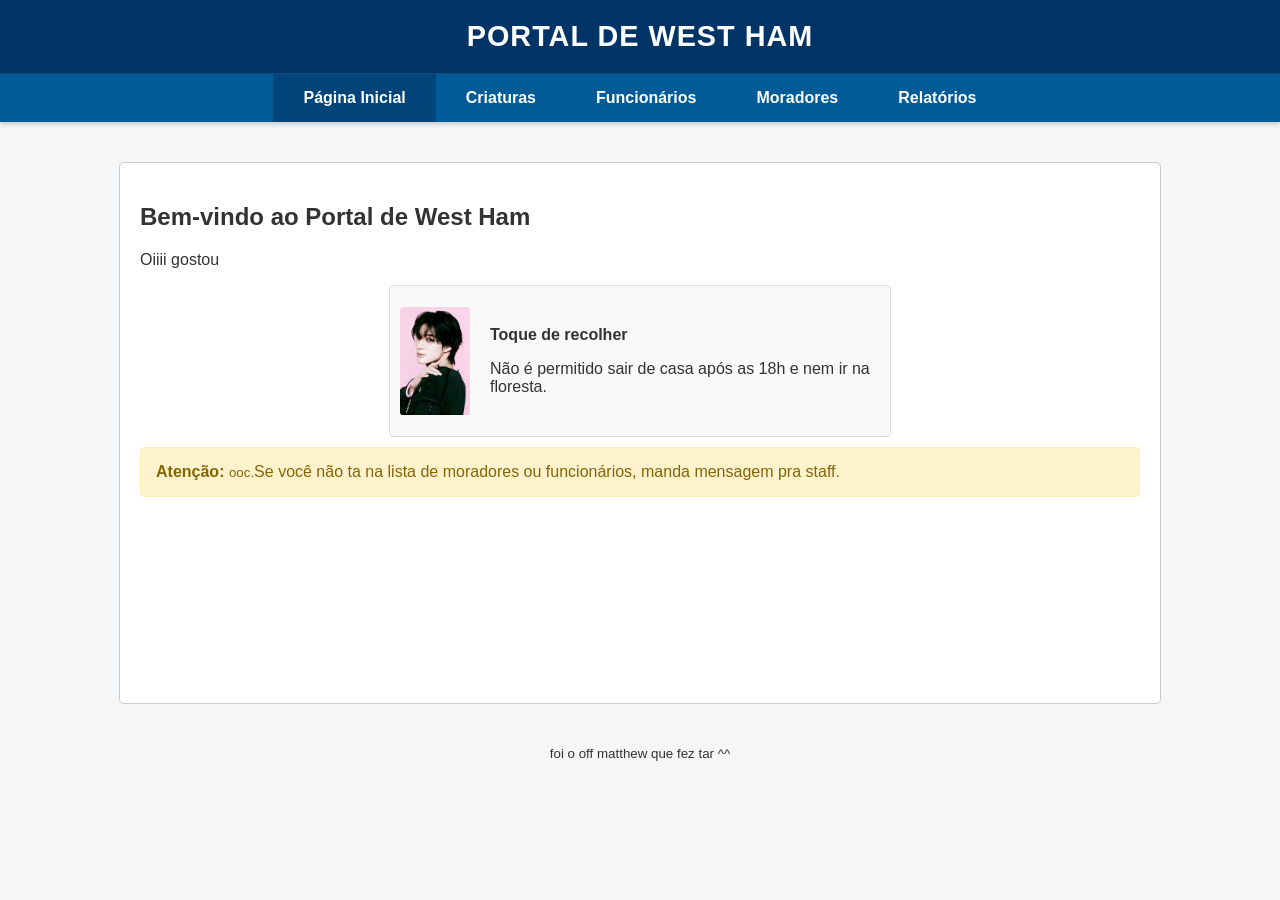
<file: index.html>
<!DOCTYPE html>
<html lang="pt-BR">
<head>
    <meta charset="UTF-8">
    <meta name="viewport" content="width=device-width, initial-scale=1.0">
    <title>Portal Oficial de West Ham - Início</title>
    <link rel="stylesheet" href="./west.css">
</head>
<body>
    <header>
        <div class="header-titulo">
            <h1>Portal de West Ham</h1>
        </div>
        <nav>
            <button class="aba-principal ativo" onclick="window.location.href='index.html'">Página Inicial</button>
            <button class="aba-principal" onclick="window.location.href='criaturas.html'">Criaturas</button>
            <button class="aba-principal" onclick="window.location.href='funcionarios.html'">Funcionários</button>
            <button class="aba-principal" onclick="window.location.href='moradores.html'">Moradores</button>
            <button class="aba-principal" onclick="window.location.href='relatorios.html'">Relatórios</button>
        </nav>
    </header>

    <main>
        <section class="secao-conteudo ativa">
            <h2>Bem-vindo ao Portal de West Ham</h2>
            <p> Oiiii gostou </p>

            <div class="noticias">
                <div class="noticia ativa">
                    <img src="fotos/Matthew.jpg" class="noticia-img">
                    <div class="noticia-texto">
                        <p><strong>Toque de recolher</strong></p>
                        <p>Não é permitido sair de casa após as 18h e nem ir na floresta.</p>
                    </div>
                </div>
                <div class="noticia">
                    <img src="fotos/Adrien.jpg" class="noticia-img">
                    <div class="noticia-texto">
                        <p><strong>Título</strong></p>
                        <p>Foi anunciado o resultados do teste pra policia, é a sienna e a Davina parabens</p>
                    </div>
                </div>
                <div class="noticia">
                    <img src="fotos/Athena.jpg" class="noticia-img">
                    <div class="noticia-texto">
                        <p><strong>Atenção!</strong></p>
                        <p>Vem trabalhar no hospital pfv</p>
                    </div>
                </div>
            </div>


            <div class="aviso">
                <strong>Atenção:</strong> <small>ooc.</small>Se você não ta na lista de moradores ou funcionários, manda mensagem pra staff.
            </div>
        </section>
    </main>

    <footer class="credito">
        <p><small>foi o off matthew que fez tar ^^</small></p>
    </footer>
</body>
</html>

<script>
// Seleciona todas as divs com a classe 'noticia'
const noticias = document.querySelectorAll('.noticia');
let indiceAtual = 0;

function alternarNoticia() {
  // Remove a classe da notícia que está aparecendo agora
  noticias[indiceAtual].classList.remove('ativa');

  // Calcula qual é a próxima notícia (volta ao zero se for a última)
  indiceAtual = (indiceAtual + 1) % noticias.length;

  // Adiciona a classe para exibir a nova notícia
  noticias[indiceAtual].classList.add('ativa');
}

// Configura o navegador para executar a função a cada 4 segundos
setInterval(alternarNoticia, 4000);

</script>
</file>
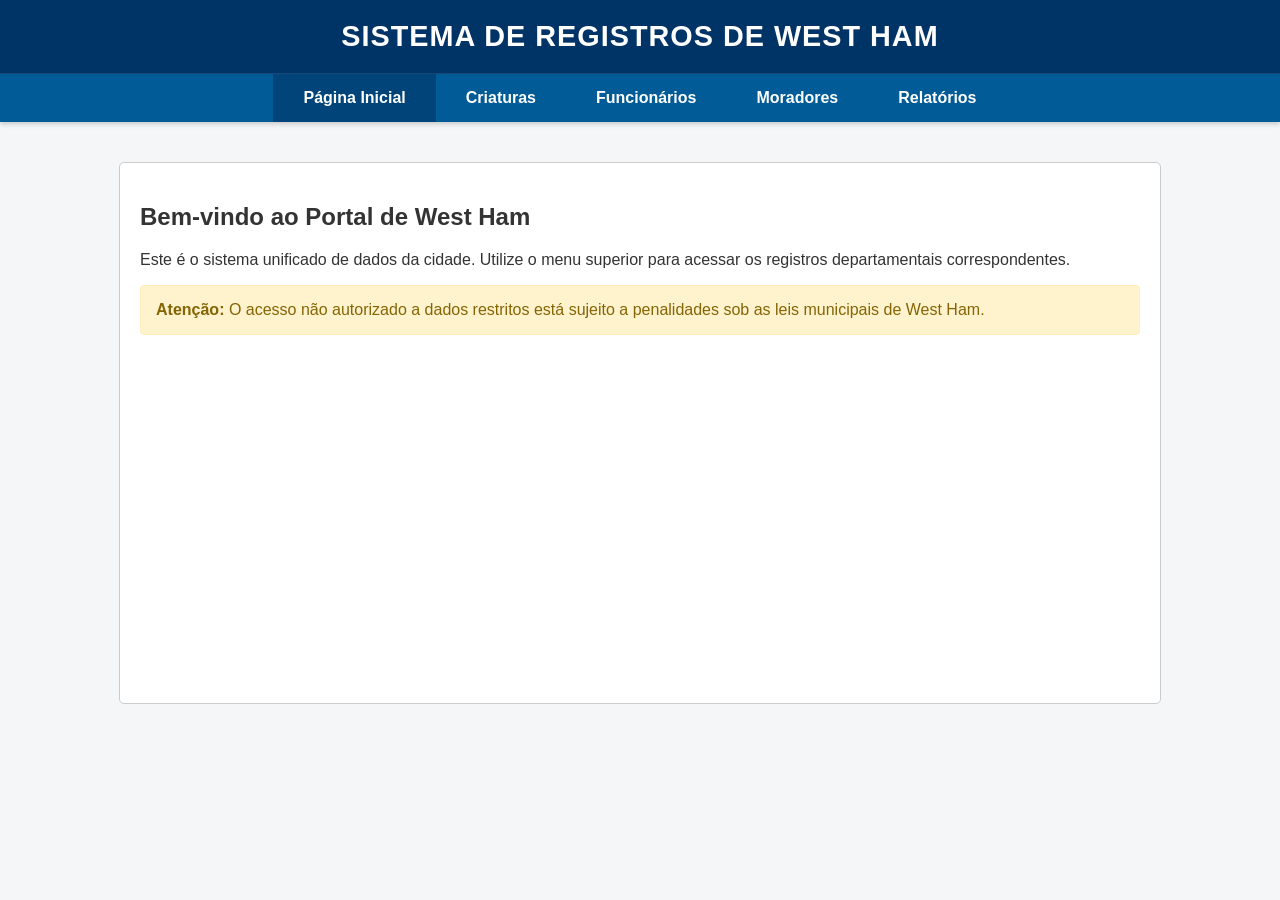
<file: West Ham/index.html>
<!DOCTYPE html>
<html lang="pt-BR">
<head>
    <meta charset="UTF-8">
    <meta name="viewport" content="width=device-width, initial-scale=1.0">
    <title>Portal Oficial de West Ham - Início</title>
    <link rel="stylesheet" href="./west.css">
</head>
<body>
    <header>
        <div class="header-titulo">
            <h1>Sistema de Registros de West Ham</h1>
        </div>
        <nav>
            <button class="aba-principal ativo" onclick="window.location.href='index.html'">Página Inicial</button>
            <button class="aba-principal" onclick="window.location.href='Criaturas.html'">Criaturas</button>
            <button class="aba-principal" onclick="window.location.href='funcionarios.html'">Funcionários</button>
            <button class="aba-principal" onclick="window.location.href='moradores.html'">Moradores</button>
            <button class="aba-principal" onclick="window.location.href='relatorios.html'">Relatórios</button>
        </nav>
    </header>

    <main>
        <section class="secao-conteudo ativa">
            <h2>Bem-vindo ao Portal de West Ham</h2>
            <p>Este é o sistema unificado de dados da cidade. Utilize o menu superior para acessar os registros departamentais correspondentes.</p>
            <div class="aviso">
                <strong>Atenção:</strong> O acesso não autorizado a dados restritos está sujeito a penalidades sob as leis municipais de West Ham.
            </div>
        </section>
    </main>
</body>
</html>
</file>
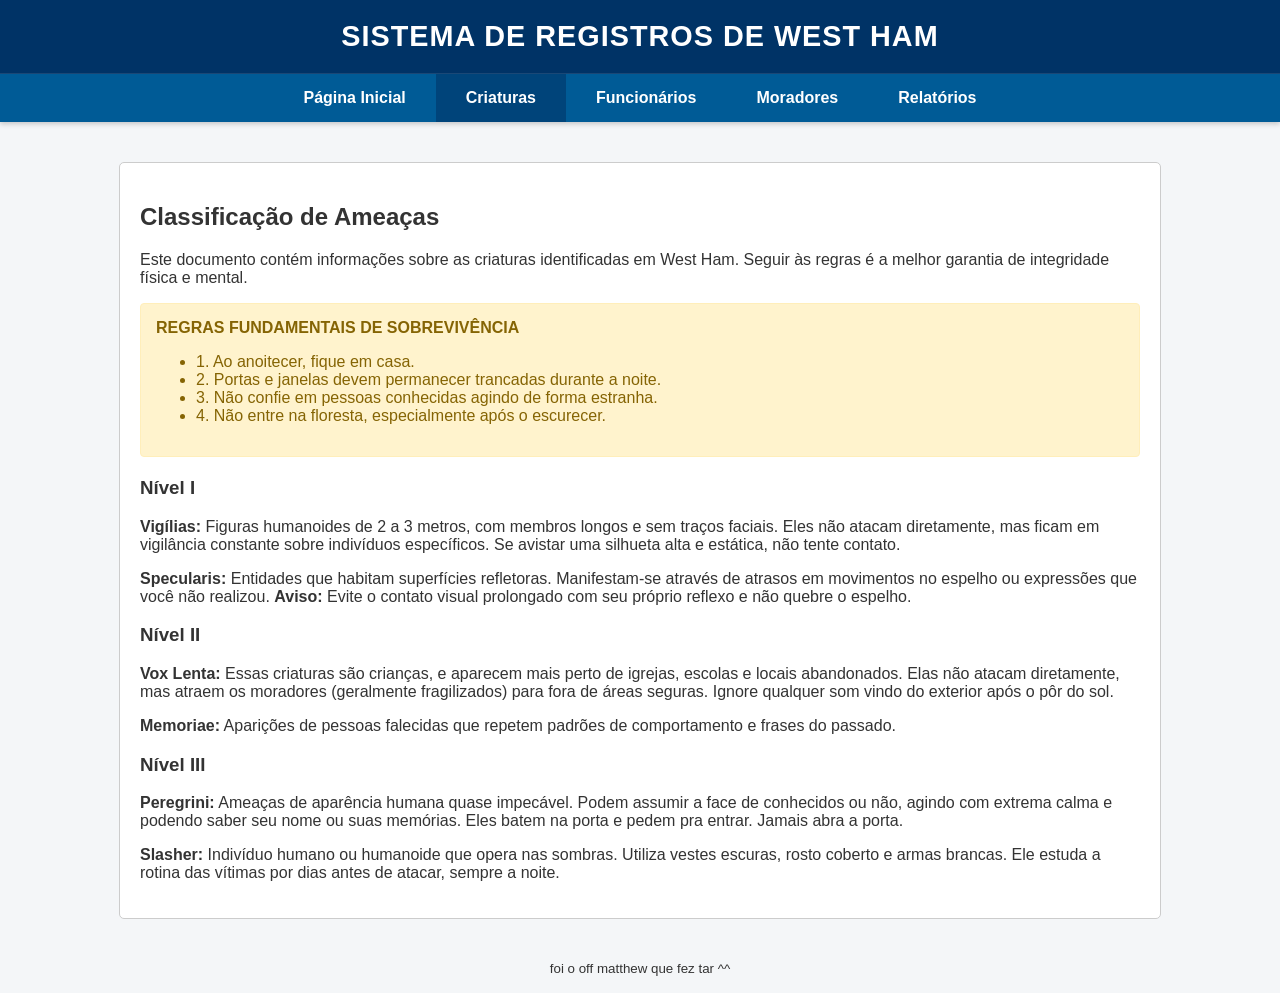
<file: criaturas.html>
<!DOCTYPE html>
<html lang="pt-BR">
<head>
    <meta charset="UTF-8">
    <meta name="viewport" content="width=device-width, initial-scale=1.0">
    <title>Portal Oficial de West Ham - Criaturas</title>
    <link rel="stylesheet" href="./west.css">
</head>
<body>
    <header>
        <div class="header-titulo">
            <h1>Sistema de Registros de West Ham</h1>
        </div>
        <nav>
            <button class="aba-principal" onclick="window.location.href='index.html'">Página Inicial</button>
            <button class="aba-principal ativo" onclick="window.location.href='criaturas.html'">Criaturas</button>
            <button class="aba-principal" onclick="window.location.href='funcionarios.html'">Funcionários</button>
            <button class="aba-principal" onclick="window.location.href='moradores.html'">Moradores</button>
            <button class="aba-principal" onclick="window.location.href='relatorios.html'">Relatórios</button>
        </nav>
    </header>

    <main>
        <section class="secao-conteudo ativa">
            <h2>Classificação de Ameaças</h2>
            <p>Este documento contém informações sobre as criaturas identificadas em West Ham. Seguir às regras é a melhor garantia de integridade física e mental.</p>
            
            <div class="aviso">
                <strong>REGRAS FUNDAMENTAIS DE SOBREVIVÊNCIA</strong>
                <ul>
                    <li>1. Ao anoitecer, fique em casa.</li>
                    <li>2. Portas e janelas devem permanecer trancadas durante a noite.</li>
                    <li>3. Não confie em pessoas conhecidas agindo de forma estranha.</li>
                    <li>4. Não entre na floresta, especialmente após o escurecer.</li>
                </ul>
            </div>

            <h3>Nível I</h3>
            <p><strong>Vigílias:</strong> Figuras humanoides de 2 a 3 metros, com membros longos e sem traços faciais. Eles não atacam diretamente, mas ficam em vigilância constante sobre indivíduos específicos. Se avistar uma silhueta alta e estática, não tente contato.</p>
            <p><strong>Specularis:</strong> Entidades que habitam superfícies refletoras. Manifestam-se através de atrasos em movimentos no espelho ou expressões que você não realizou. <strong>Aviso:</strong> Evite o contato visual prolongado com seu próprio reflexo e não quebre o espelho.</p>

            <h3>Nível II</h3>
            <p><strong>Vox Lenta:</strong> Essas criaturas são crianças, e aparecem mais perto de igrejas, escolas e locais abandonados. Elas não atacam diretamente, mas atraem os moradores (geralmente fragilizados) para fora de áreas seguras. Ignore qualquer som vindo do exterior após o pôr do sol.</p>
            <p><strong>Memoriae:</strong> Aparições de pessoas falecidas que repetem padrões de comportamento e frases do passado.</p>

            <h3>Nível III</h3>
            <p><strong>Peregrini:</strong> Ameaças de aparência humana quase impecável. Podem assumir a face de conhecidos ou não, agindo com extrema calma e podendo saber seu nome ou suas memórias. Eles batem na porta e pedem pra entrar. Jamais abra a porta.</p>
            <p><strong>Slasher:</strong> Indivíduo humano ou humanoide que opera nas sombras. Utiliza vestes escuras, rosto coberto e armas brancas. Ele estuda a rotina das vítimas por dias antes de atacar, sempre a noite.</p>

        </section>
    </main>

    <footer class="credito">
        <p><small>foi o off matthew que fez tar ^^</small></p>
    </footer>
    
</body>
</html>
</file>
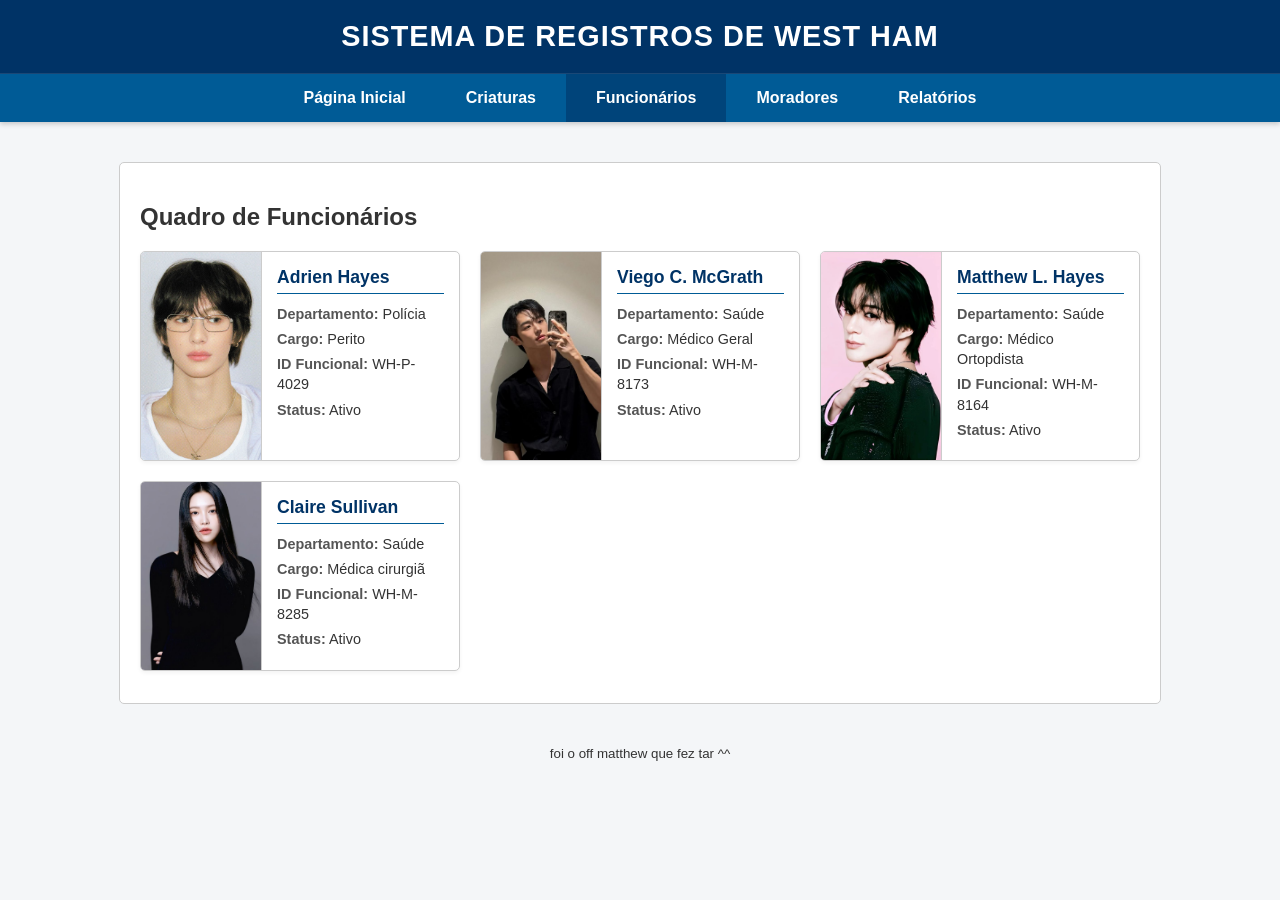
<file: funcionarios.html>
<!DOCTYPE html>
<html lang="pt-BR">
<head>
    <meta charset="UTF-8">
    <meta name="viewport" content="width=device-width, initial-scale=1.0">
    <title>Portal Oficial de West Ham - Funcionários</title>
    <link rel="stylesheet" href="./west.css">
</head>
<body>
    <header>
        <div class="header-titulo">
            <h1>Sistema de Registros de West Ham</h1>
        </div>
        <nav>
            <button class="aba-principal" onclick="window.location.href='index.html'">Página Inicial</button>
            <button class="aba-principal" onclick="window.location.href='criaturas.html'">Criaturas</button>
            <button class="aba-principal ativo" onclick="window.location.href='funcionarios.html'">Funcionários</button>
            <button class="aba-principal" onclick="window.location.href='moradores.html'">Moradores</button>
            <button class="aba-principal" onclick="window.location.href='relatorios.html'">Relatórios</button>
        </nav>
    </header>

    <main>
        <section class="secao-conteudo ativa">
            <h2>Quadro de Funcionários</h2>

            
            <div class="grid-cards">
                
                <div class="card-perfil">
                    <div class="card-foto">
                        <img src="fotos/Adrien.jpg">
                    </div>
                    <div class="card-info">
                        <h4>Adrien Hayes</h4>
                        <p><strong>Departamento:</strong> Polícia </p>
                        <p><strong>Cargo:</strong> Perito</p>
                        <p><strong>ID Funcional:</strong> WH-P-4029</p>
                        <p><strong>Status:</strong> Ativo</p>
                    </div>
                </div>

                <div class="card-perfil">
                    <div class="card-foto">
                        <img src="fotos/Viego.jpg">
                    </div>
                    <div class="card-info">
                        <h4>Viego C. McGrath</h4>
                        <p><strong>Departamento:</strong> Saúde</p>
                        <p><strong>Cargo:</strong> Médico Geral</p>
                        <p><strong>ID Funcional:</strong> WH-M-8173</p>
                        <p><strong>Status:</strong> Ativo</p>
                    </div>
                </div>

                <div class="card-perfil">
                    <div class="card-foto">
                        <img src="fotos/Matthew.jpg">
                    </div>
                    <div class="card-info">
                        <h4>Matthew L. Hayes</h4>
                        <p><strong>Departamento:</strong> Saúde</p>
                        <p><strong>Cargo:</strong> Médico Ortopdista</p>
                        <p><strong>ID Funcional:</strong> WH-M-8164</p>
                        <p><strong>Status:</strong> Ativo</p>
                    </div>
                </div>

                <div class="card-perfil">
                    <div class="card-foto">
                        <img src="fotos/Claire.jpg">
                    </div>
                    <div class="card-info">
                        <h4>Claire Sullivan</h4>
                        <p><strong>Departamento:</strong> Saúde</p>
                        <p><strong>Cargo:</strong> Médica cirurgiã</p>
                        <p><strong>ID Funcional:</strong> WH-M-8285</p>
                        <p><strong>Status:</strong> Ativo</p>
                    </div>
                </div>
                

                </div>
        </section>
    </main>

    <footer class="credito">
        <p><small>foi o off matthew que fez tar ^^</small></p>
    </footer>

</body>
</html>
</file>
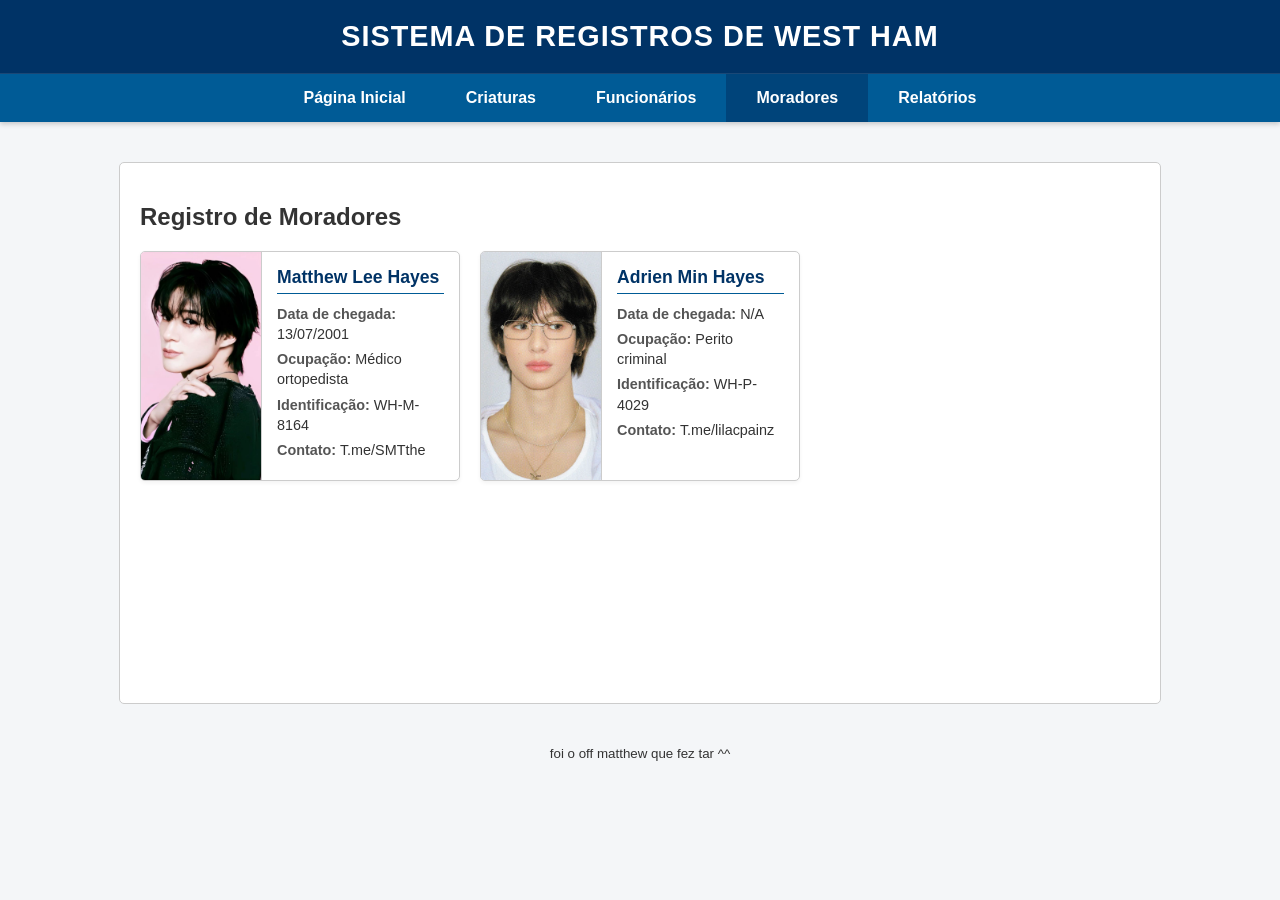
<file: moradores.html>
<!DOCTYPE html>
<html lang="pt-BR">
<head>
    <meta charset="UTF-8">
    <meta name="viewport" content="width=device-width, initial-scale=1.0">
    <title>Portal Oficial de West Ham - Moradores</title>
    <link rel="stylesheet" href="./west.css">
</head>
<body>
    <header>
        <div class="header-titulo">
            <h1>Sistema de Registros de West Ham</h1>
        </div>
        <nav>
            <button class="aba-principal" onclick="window.location.href='index.html'">Página Inicial</button>
            <button class="aba-principal" onclick="window.location.href='criaturas.html'">Criaturas</button>
            <button class="aba-principal" onclick="window.location.href='funcionarios.html'">Funcionários</button>
            <button class="aba-principal ativo" onclick="window.location.href='moradores.html'">Moradores</button>
            <button class="aba-principal" onclick="window.location.href='relatorios.html'">Relatórios</button>
        </nav>
    </header>

    <main>
        <section class="secao-conteudo ativa">
            <h2>Registro de Moradores</h2>
        </section>

        <div class="grid-cards">

            <div class="card-perfil">
                <div class="card-foto">
                    <img src="fotos/Matthew.jpg">
                </div>
                <div class="card-info">
                    <h4>Matthew Lee Hayes</h4>
                    <p><strong>Data de chegada:</strong> 13/07/2001</p>
                    <p><strong>Ocupação:</strong> Médico ortopedista</p>
                    <p><strong>Identificação:</strong> WH-M-8164</p>
                    <p><strong>Contato:</strong> T.me/SMTthe</p>
                </div>
            </div>

            <div class="card-perfil">
                <div class="card-foto">
                    <img src="fotos/Adrien.jpg">
                </div>
                <div class="card-info">
                    <h4>Adrien Min Hayes</h4>
                    <p><strong>Data de chegada:</strong> N/A</p>
                    <p><strong>Ocupação:</strong> Perito criminal</p>
                    <p><strong>Identificação:</strong> WH-P-4029</p>
                    <p><strong>Contato:</strong> T.me/lilacpainz</p>
                </div>
            </div>
            
        </div>
    </main>

    <footer class="credito">
        <p><small>foi o off matthew que fez tar ^^</small></p>
    </footer>

</body>
</html>
</file>
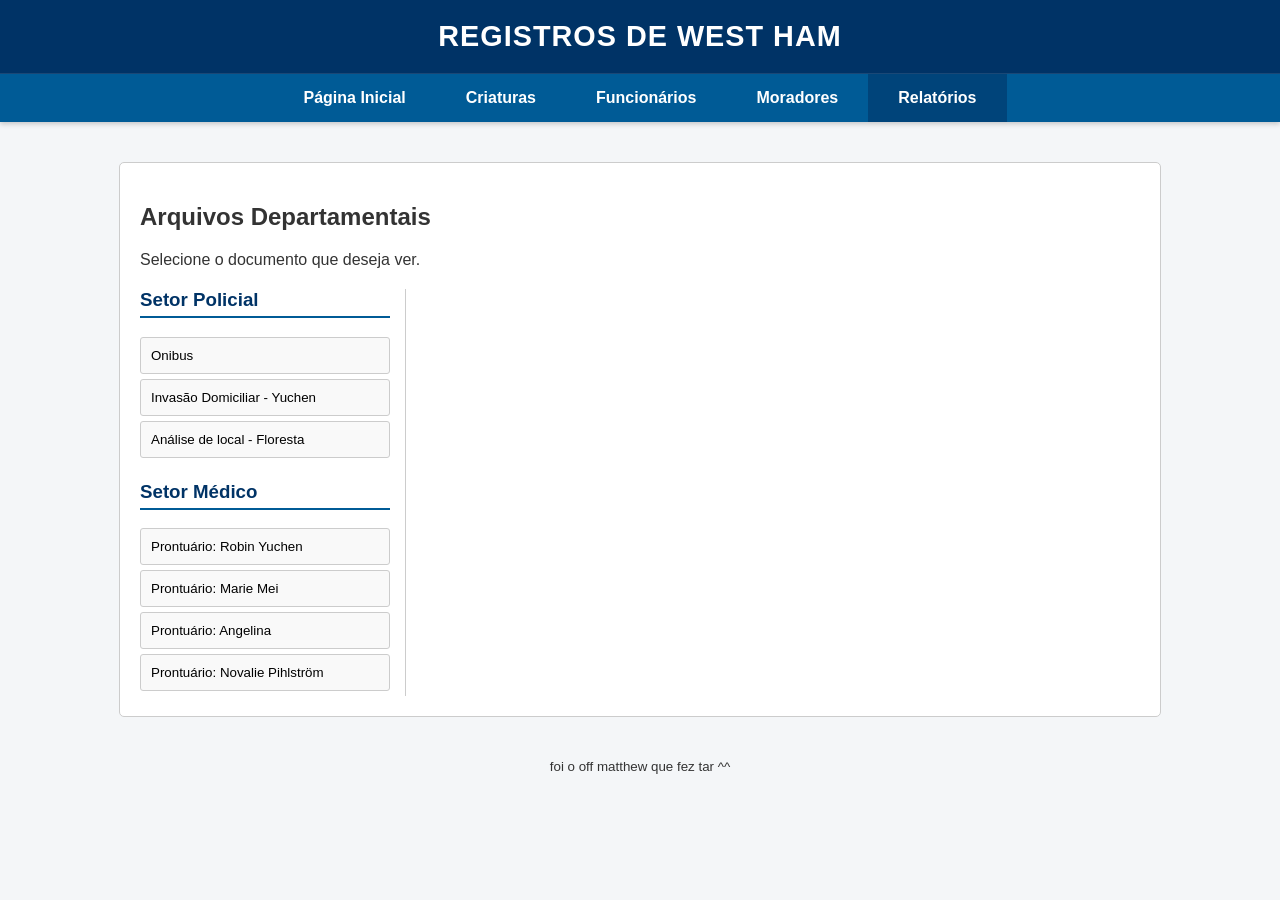
<file: relatorios.html>
<!DOCTYPE html>
<html lang="pt-BR">
<head>
    <meta charset="UTF-8">
    <meta name="viewport" content="width=device-width, initial-scale=1.0">
    <title>Portal Oficial de West Ham - Relatórios</title>
    <link rel="stylesheet" href="./west.css">
</head>
<body>
    <header>
        <div class="header-titulo">
            <h1>Registros de West Ham</h1>
        </div>
        <nav>
            <button class="aba-principal" onclick="window.location.href='index.html'">Página Inicial</button>
            <button class="aba-principal" onclick="window.location.href='criaturas.html'">Criaturas</button>
            <button class="aba-principal" onclick="window.location.href='funcionarios.html'">Funcionários</button>
            <button class="aba-principal" onclick="window.location.href='moradores.html'">Moradores</button>
            <button class="aba-principal ativo" onclick="window.location.href='relatorios.html'">Relatórios</button>
        </nav>
    </header>

    <main>
        <section class="secao-conteudo ativa">
            <h2>Arquivos Departamentais</h2>
            <p>Selecione o documento que deseja ver.</p>
            
            <div class="relatorios-container">

                <div class="menu-lateral">
                    <h3>Setor Policial</h3>
                    <button class="btn-relatorio" onclick="abrirRelatorio(this, 'policial-1')">Onibus</button>
                    <button class="btn-relatorio" onclick="abrirRelatorio(this, 'policial-2')">Invasão Domiciliar - Yuchen</button>
                    <button class="btn-relatorio" onclick="abrirRelatorio(this, 'policial-3')">Análise de local - Floresta</button>

                    <br>
                    <h3>Setor Médico</h3>
                    <button class="btn-relatorio" onclick="abrirRelatorio(this, 'medico-1')">Prontuário: Robin Yuchen</button>
                    <button class="btn-relatorio" onclick="abrirRelatorio(this, 'medico-2')">Prontuário: Marie Mei</button>
                    <button class="btn-relatorio" onclick="abrirRelatorio(this, 'medico-3')">Prontuário: Angelina</button>
                    <button class="btn-relatorio" onclick="abrirRelatorio(this, 'medico-4')">Prontuário: Novalie Pihlström</button>
                </div>

                <div class="area-documento">
                    <div id="policial-1" class="documento">
                    </div>

                    <div id="policial-2" class="documento">
                        <h2>RELATÓRIO PERICIAL — ANÁLISE DE LOCAL</h2>
                        <p><strong>Perito responsável:</strong> Adrien Hayes</p>
                        <p><strong>Local:</strong> Residência de Yuchen</p>
                        <p><strong>Tipo de ocorrência:</strong> Possível invasão</p>
                        <p><strong>Estado do local:</strong> Preservado parcialmente</p>
                        
                        <h4>1. Acesso à residência</h4>
                        <p>Ao chegar ao local, foi constatada tentativa prévia de arrombamento na porta principal. Próximo à maçaneta, observavam-se farpas soltas e danos estruturais compatíveis com força externa aplicada anteriormente. Durante tentativa de abertura com grampo, o objeto partiu-se, indicando resistência interna comprometida. Em seguida, ao aplicar força direta, a parte interna da maçaneta desprendeu-se, caindo no chão do interior da residência e liberando o acesso.</p>
                        <p>A fragilidade estrutural da fechadura indica que a porta já havia sido comprometida anteriormente, sugerindo tentativa de entrada forçada anterior à chegada do perito. O padrão de dano é compatível com intervenção humana, não havendo indícios imediatos que apontem para ação de criatura.</p>
                        <h4>2. Sala e cozinha</h4>
                        <p>A sala encontrava-se intacta, com os móveis posicionados de forma ordenada, sem sinais de luta, deslocamento ou desorganização. Não foram identificados vestígios relevantes nessa área.</p>
                        <p>Na cozinha, observou-se anomalia na janela, com sinais de possível tentativa de forçamento. O vidro apresentava marcas de dedos com aspecto gorduroso, sugerindo contato manual direto. As marcas indicam manipulação externa e possível tentativa de acesso pela janela.</p>
                        <p>Não foram encontrados danos estruturais significativos além dessas marcas.</p>
                        <h4>3. Corredor e acesso ao quarto</h4>
                        <p>No corredor, foram identificadas gotas de sangue próximas à porta do quarto de Yuchen. A trilha indicava deslocamento vindo do interior do quarto em direção ao corredor. A porta encontrava-se trancada pelo lado interno, o que representa inconsistência lógica com o relato de saída após invasão.</p>
                        <p>Tentativas de abertura forçada da porta não obtiveram sucesso imediato. A estrutura manteve-se firme, sem ceder à força aplicada inicialmente.</p>
                        <h4>4. Abertura do quarto</h4>
                        <p>Após tentativa mais cuidadosa com grampo, foi possível destrancar a porta. A abertura ocorreu de forma abrupta, indicando mecanismo interno funcional. Ao entrar no cômodo, foi observado que o ambiente não apresentava desordem compatível com relato de invasão.</p>
                        <h4>5. Análise do quarto</h4>
                        <p>O quarto encontrava-se organizado, com móveis intactos e ausência de sinais de luta. A janela apresentava apenas arranhões leves próximos ao ferrolho, compatíveis com tentativa de manipulação por objeto pontiagudo, porém sem arrombamento efetivo. Não havia sangue no interior do quarto.</p>
                        <p>A trilha de sangue identificada no corredor cessava ao alcançar a entrada do quarto, sem continuidade no interior. Isso sugere que o sangue não se originou no cômodo, contrariando o relato de invasão violenta dentro do espaço.</p>
                        <p>Também não foram encontrados sinais de limpeza improvisada, embora o ambiente apresentasse organização incomum considerando o relato inicial.</p>
                     
                        <h4>Conclusão pericial</h4>
                        <ul>
                            <li>Há evidências de tentativa de arrombamento humano na porta principal.</li>
                            <li>Marcas de dedos na janela indicam contato manual externo.</li>
                            <li>Trilha de sangue no corredor não corresponde ao estado interno do quarto.</li>
                            <li>O quarto não apresenta sinais compatíveis com invasão violenta.</li>
                            <li>A porta trancada pelo interior após suposta saída constitui inconsistência.</li>
                            <li>Organização do ambiente sugere manipulação posterior à ocorrência.</li>
                        </ul>

                        <p>O conjunto de evidências aponta para intervenção humana e possível alteração deliberada da cena. Não há elementos que indiquem comportamento típico de criatura conforme padrões conhecidos. O local apresenta inconsistências que exigem investigação complementar.</p>
                    </div>

                    <div id="policial-3" class="documento">
                    </div>


                    <div id="medico-1" class="documento">
                        <div class="cabecalho-prontuario">
                            <h2>RELATÓRIO MÉDICO GERAL</h2>
                            <div class="meta-info">
                                <span><strong>Médico responsável:</strong> Viego C. McGrath</span>
                                <span><strong>Data:</strong> 08/04/2026</span>
                            </div>
                        </div>   

                        <table class="tabela">
                            <tr>
                                <th>Paciente</th>
                                <th>Idade</th>
                                <th>Sexo</th>
                            </tr>
                            <tr>
                                <td>Robin Yuchen Fang</td>
                                <td>26</td>
                                <td>M</td>
                            </tr>
                        </table>

                        <div class="secao-prontuario">
                            <h4>Registro</h4>
                            <p><strong>Queixa principal:</strong> Ferimento perfurocortante em membro superior (braço).</p>
                            <p><strong>História do ocorrido:</strong> Paciente vítima de agressão por arma branca, apresentando lesão profunda no braço, com sangramento significativo no momento do evento. Evoluiu com episódio de desorientação, possivelmente associado à perda sanguínea.</p>
                        </div>

                        <div class="secao-prontuario">
                            <h4>Exame físico</h4>
                            <ul>
                                <li><strong>Estado geral:</strong> consciente, porém desorientado inicialmente.</li>
                                <li><strong>Sinais vitais:</strong> estáveis após estabilização.</li>
                                <li><strong>Membro superior:</strong> ferida extensa e profunda, com sangramento ativo controlado.</li>
                                <li><strong>Mobilidade:</strong> preservada com limitação por dor.</li>
                                <li><strong>Sensibilidade e perfusão distal:</strong> preservadas.</li>
                            </ul>
                        </div>

                    
                        <div class="secao-prontuario">
                            <h4>Conduta médica</h4>
                            <ul>
                                <li>Controle do sangramento e estabilização clínica.</li>
                                <li>Assepsia e irrigação da ferida.</li>
                                <li>Sutura do ferimento com pontos.</li>
                                <li>Curativo estéril.</li>
                                <li>Administração de fluidos e medicação analgésica.</li>
                                <li>Observação clínica devido ao quadro de desorientação.</li>
                            </ul>
                        </div>
                    
                        <div class="secao-prontuario">
                            <h4>Evolução e plano</h4>
                            <p><strong>Evolução:</strong> Após o procedimento, paciente apresentou período prolongado de sonolência/rebaixamento do nível de consciência, permanecendo em repouso durante a noite e grande parte do dia seguinte, com recuperação gradual do estado de alerta.</p>
                            <p>No dia posterior, foi realizada troca de curativo, sem sinais de infecção ou complicações. Paciente encontrava-se orientado, estável e com dor controlada.</p>
                                <br>
                            <p><strong>Orientações:</strong></p>
                            <ul>
                                <li>Manter curativo limpo e seco.</li>
                                <li>Evitar esforço com o membro afetado.</li>
                                <li>Retorno para nova avaliação e retirada dos pontos em 7 a 10 dias.</li>
                                <li>Procurar atendimento em caso de dor intensa, febre, secreção ou alteração de sensibilidade.</li>
                            </ul>
                        </div>
                    </div>

                    <div id="medico-2" class="documento">
                        <div class="cabecalho-prontuario">
                            <h2>RELATÓRIO MÉDICO GERAL</h2>
                            <div class="meta-info">
                                <span><strong>Médico responsável:</strong> Viego C. McGrath</span>
                                <span><strong>Data:</strong> 05/04/2026</span>
                            </div>
                        </div>
                    

                            <table class="tabela">
                            <tr>
                                <th>Paciente</th>
                                <th>Idade</th>
                                <th>Sexo</th>
                            </tr>
                            <tr>
                                <td>Marie Mei</td>
                                <td>23</td>
                                <td>F</td>
                            </tr>
                            </table>

                        <div class="secao-prontuario">
                            <h4>Registro</h4>
                            <p><strong>Queixa principal:</strong> Ferimento cortante em região de ombro.</p>
                            <p><strong>História do ocorrido:</strong> Paciente relata ter sido atingida por uma garrafa de vidro. O impacto causou laceração profunda na região do ombro, com corpo estranho retido (fragmento de vidro). Refere dor intensa local, sangramento inicial moderado e limitação de movimento do membro afetado.</p>
                        </div>

                        <div class="secao-prontuario">
                            <h4>Exame físico</h4>
                            <ul>
                                <li><strong>Estado geral:</strong> consciente, orientada, hemodinamicamente estável.</li>
                                <li><strong>Ombro:</strong> ferida lacerocontusa, bordas irregulares, presença visível de vidro parcialmente alojado.</li>
                                <li><strong>Sangramento:</strong> controlado no momento da avaliação.</li>
                                <li><strong>Mobilidade:</strong> preservada, porém limitada por dor.</li>
                                <li><strong>Sensibilidade e perfusão distal:</strong> preservadas.</li>
                            </ul>
                        </div>

                        <div class="secao-prontuario">
                            <h4>Conduta Médica</h4>
                            <ul>
                                <li>Realizada assepsia rigorosa da região.</li>
                                <li>Retirada cuidadosa do fragmento de vidro sob visualização direta.</li>
                                <li>Irrigação abundante da ferida com solução salina.</li>
                                <li>Revisão do leito da ferida para exclusão de outros fragmentos.</li>
                                <li>Sutura com pontos simples.</li>
                                <li>Curativo estéril aplicado.</li>
                            </ul>
                        </div>

                        <div class="secao-prontuario">
                            <h4>Evolução e Plano</h4>
                            <p><strong>Evolução:</strong> Paciente encontra-se estável, com ferida suturada, sem sinais imediatos de complicações. Dor controlada. Curativo limpo e seco.</p>
                                <br>
                            <p><strong>Orientações:</strong></p>
                            <ul>
                                <li>Manter o curativo limpo e seco.</li>
                                <li>Evitar esforço com o membro afetado.</li>
                                <li>Retorno para revisão do curativo em 24–48 horas.</li>
                                <li>Retirada dos pontos em aproximadamente 7 a 10 dias.</li>
                            </ul>

                            <div class="alerta">
                                <strong>Procurar atendimento imediato em caso de:</strong> aumento da dor; vermelhidão, calor ou secreção; febre; perda de sensibilidade ou mobilidade.
                            </div>
                        </div>
                    </div>

                    <div id="medico-3" class="documento">
                        <div class="cabecalho-prontuario">
                            <h2>RELATÓRIO MÉDICO GERAL</h2>
                            <div class="meta-info">
                                <span><strong>Médico responsável:</strong> Viego C. McGrath</span>
                                <span><strong>Data:</strong> 10/04/2026</span>
                                <span><strong>Horário:</strong> 19:30</span>
                            </div>
                        </div>

                        <table class="tabela">
                            <tr>
                                <th>Paciente</th>
                                <th>Idade</th>
                                <th>Sexo</th>
                            </tr>
                            <tr>
                                <td>Angelina</td>
                                <td>21</td>
                                <td>F</td>
                            </tr>
                        </table>

                        <div class="secao-prontuario">
                            <h4>Registro</h4>
                            <p><strong>Queixa principal:</strong> Ferimento cortante em membro superior (braço) após agressão dentro da unidade hospitalar.</p>
                            <p><strong>História do ocorrido:</strong> Paciente encontrava-se internada para investigação de quadro febril quando sofreu ataque repentino por indivíduo não identificado. A agressão foi realizada com objeto cortante, atingindo a região do braço. O agressor evadiu-se do local imediatamente após o ocorrido. Episódio semelhante a caso anterior em investigação.</p>
                        </div>

                        <div class="secao-prontuario">
                            <h4>Exame físico</h4>
                            <ul>
                                <li><strong>Estado geral:</strong> consciente, ansiosa, hemodinamicamente estável.</li>
                                <li><strong>Temperatura:</strong> febril.</li>
                                <li><strong>Membro superior:</strong> ferida cortante linear, profundidade moderada, com sangramento controlado.</li>
                                <li><strong>Mobilidade:</strong> preservada, limitada por dor.</li>
                                <li><strong>Sensibilidade e perfusão distal:</strong> preservadas.</li>
                            </ul>
                        </div>

                        <div class="secao-prontuario">
                            <h4>Conduta Médica</h4>
                            <ul>
                                <li>Controle do sangramento.</li>
                                <li>Assepsia e irrigação da ferida.</li>
                                <li>Sutura com pontos simples.</li>
                                <li>Curativo estéril.</li>
                                <li>Administração de analgésicos e manutenção da investigação do quadro febril.</li>
                                <li>Notificação da polícia local.</li>
                            </ul>
                        </div>

                        <div class="secao-prontuario">
                            <h4>Evolução e Plano</h4>
                            <p><strong>Evolução:</strong> Paciente estável após o procedimento, com dor controlada e sem sinais imediatos de complicações. Permanece sob observação devido ao quadro infeccioso prévio e ao evento traumático.</p>
                                <br>
                            <p><strong>Orientações:</strong></p>
                            <ul>
                                <li>Manter curativo limpo e seco.</li>
                                <li>Monitorar sinais de infecção.</li>
                                <li>Evitar esforço com o membro afetado.</li>
                                <li>Seguimento da investigação da febre.</li>
                                <li>Reforço de medidas de segurança durante internação.</li>
                            </ul>
                        </div>
                    </div>

                    <div id="medico-4" class="documento">
                        <div class="cabecalho-prontuario">
                            <h2>RELATÓRIO MÉDICO GERAL</h2>
                            <div class="meta-info">
                                <span><strong>Médico responsável:</strong> Viego C. McGrath</span>
                                <span><strong>Data:</strong> 10/04/2026</span>
                                <span><strong>Horário:</strong> 14:30</span>
                            </div>
                        </div>

                        <table class="tabela">
                            <tr>
                                <th>Paciente</th>
                                <th>Idade</th>
                                <th>Sexo</th>
                            </tr>
                            <tr>
                                <td>Novalie Pihlström</td>
                                <td>22</td>
                                <td>F</td>
                            </tr>
                        </table>

                        <div class="secao-prontuario">
                            <h4>Registo</h4>
                            <p><strong>Queixa principal:</strong> Ferimentos múltiplos por perfuração cutânea após acidente em área florestal.</p>
                            <p><strong>História do ocorrido:</strong> Paciente relata ter ficado presa em vegetação espinhosa durante deslocamento em floresta, sofrendo múltiplas perfurações na pele. Após o evento, evoluiu com alterações incomuns na cicatrização das lesões, levantando suspeita de condição infecciosa rara conhecida como “Carne Vítrea”, supostamente transmitida pelos espinhos.</p>
                        </div>

                        <div class="secao-prontuario">
                            <h4>Exame físico</h4>
                            <ul>
                                <li><strong>Estado geral:</strong> consciente, orientada, estável.</li>
                                <li><strong>Pele:</strong> múltiplas lesões perfurantes superficiais e moderadas, com ausência de sinais inflamatórios típicos (sem hiperemia significativa, calor local ou formação de pus).</li>
                                <li><strong>Cicatrização:</strong> ausente até o momento, lesões com aspecto estático, semelhante ao estágio inicial.</li>
                                <li><strong>Textura cutânea:</strong> redução da elasticidade, fragilidade aumentada.</li>
                                <li><strong>Coloração:</strong> discreta opacidade com áreas de aparência translúcida.</li>
                                <li><strong>Dor:</strong> leve a moderada.</li>
                            </ul>
                        </div>

                        <div class="secao-prontuario">
                            <h4>Conduta médica</h4>
                            <ul>
                                <li>Limpeza e desbridamento leve das lesões.</li>
                                <li>Curativos estéreis regulares.</li>
                                <li>Monitoramento contínuo da integridade cutânea.</li>
                                <li>Isolamento relativo para investigação.</li>
                                <li>Início de protocolo empírico enquanto se investiga agente etiológico.</li>
                            </ul>
                            <h4>Exames realizados:</h4>
                            <ul>
                                <li>Avaliação laboratorial inicial sem alterações significativas.</li>
                                <li>Amostras coletadas para análise microbiológica e histopatológica.</li>
                            </ul>
                        </div>

                        <div class="secao-prontuario">
                            <h4>Evolução e Plano</h4>
                            <p><strong>Evolução:</strong> Paciente encontra-se em estágio inicial da condição, apresentando sintomas leves porém característicos. Lesões permanecem sem progressão de cicatrização até o momento. Estado geral preservado.</p>
                                <br>
                            <p><strong>Orientações:</strong></p>
                            <ul>
                                <li>Manter internação para observação.</li>
                                <li>Acompanhar evolução das lesões.</li>
                                <li>Aguardar resultados laboratoriais e definição de conduta específica.</li>
                            </ul>
                        </div>
                    </div>
                </div>

            </div>
        </section>
    </main>

    <script>
        function abrirRelatorio(elementoBotao, idDocumento) {
            const botoesRelatorio = document.querySelectorAll('.btn-relatorio');
            botoesRelatorio.forEach(btn => btn.classList.remove('ativo'));
            
            const documentos = document.querySelectorAll('.documento');
            documentos.forEach(doc => doc.classList.remove('ativo'));

            elementoBotao.classList.add('ativo');
            document.getElementById(idDocumento).classList.add('ativo');
        }
    </script>

    <footer class="credito">
        <p><small>foi o off matthew que fez tar ^^</small></p>
    </footer>
    
</body>
</html>
</file>
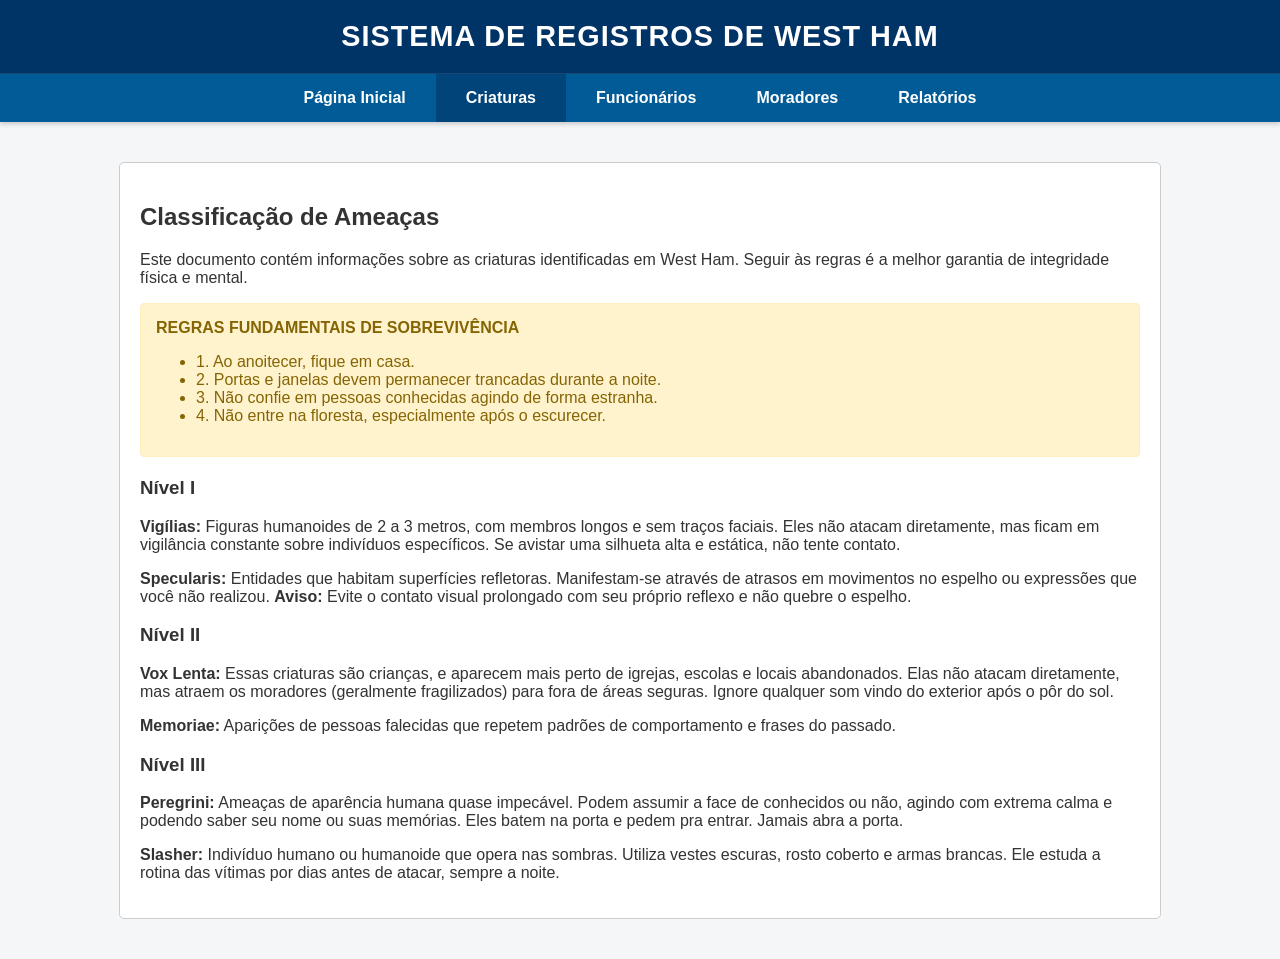
<file: West Ham/criaturas.html>
<!DOCTYPE html>
<html lang="pt-BR">
<head>
    <meta charset="UTF-8">
    <meta name="viewport" content="width=device-width, initial-scale=1.0">
    <title>Portal Oficial de West Ham - Criaturas</title>
    <link rel="stylesheet" href="./west.css">
</head>
<body>
    <header>
        <div class="header-titulo">
            <h1>Sistema de Registros de West Ham</h1>
        </div>
        <nav>
            <button class="aba-principal" onclick="window.location.href='index.html'">Página Inicial</button>
            <button class="aba-principal ativo" onclick="window.location.href='criaturas.html'">Criaturas</button>
            <button class="aba-principal" onclick="window.location.href='funcionarios.html'">Funcionários</button>
            <button class="aba-principal" onclick="window.location.href='moradores.html'">Moradores</button>
            <button class="aba-principal" onclick="window.location.href='relatorios.html'">Relatórios</button>
        </nav>
    </header>

    <main>
        <section class="secao-conteudo ativa">
            <h2>Classificação de Ameaças</h2>
            <p>Este documento contém informações sobre as criaturas identificadas em West Ham. Seguir às regras é a melhor garantia de integridade física e mental.</p>
            
            <div class="aviso">
                <strong>REGRAS FUNDAMENTAIS DE SOBREVIVÊNCIA</strong>
                <ul>
                    <li>1. Ao anoitecer, fique em casa.</li>
                    <li>2. Portas e janelas devem permanecer trancadas durante a noite.</li>
                    <li>3. Não confie em pessoas conhecidas agindo de forma estranha.</li>
                    <li>4. Não entre na floresta, especialmente após o escurecer.</li>
                </ul>
            </div>

            <h3>Nível I</h3>
            <p><strong>Vigílias:</strong> Figuras humanoides de 2 a 3 metros, com membros longos e sem traços faciais. Eles não atacam diretamente, mas ficam em vigilância constante sobre indivíduos específicos. Se avistar uma silhueta alta e estática, não tente contato.</p>
            <p><strong>Specularis:</strong> Entidades que habitam superfícies refletoras. Manifestam-se através de atrasos em movimentos no espelho ou expressões que você não realizou. <strong>Aviso:</strong> Evite o contato visual prolongado com seu próprio reflexo e não quebre o espelho.</p>

            <h3>Nível II</h3>
            <p><strong>Vox Lenta:</strong> Essas criaturas são crianças, e aparecem mais perto de igrejas, escolas e locais abandonados. Elas não atacam diretamente, mas atraem os moradores (geralmente fragilizados) para fora de áreas seguras. Ignore qualquer som vindo do exterior após o pôr do sol.</p>
            <p><strong>Memoriae:</strong> Aparições de pessoas falecidas que repetem padrões de comportamento e frases do passado.</p>

            <h3>Nível III</h3>
            <p><strong>Peregrini:</strong> Ameaças de aparência humana quase impecável. Podem assumir a face de conhecidos ou não, agindo com extrema calma e podendo saber seu nome ou suas memórias. Eles batem na porta e pedem pra entrar. Jamais abra a porta.</p>
            <p><strong>Slasher:</strong> Indivíduo humano ou humanoide que opera nas sombras. Utiliza vestes escuras, rosto coberto e armas brancas. Ele estuda a rotina das vítimas por dias antes de atacar, sempre a noite.</p>

        </section>
    </main>
</body>
</html>
</file>
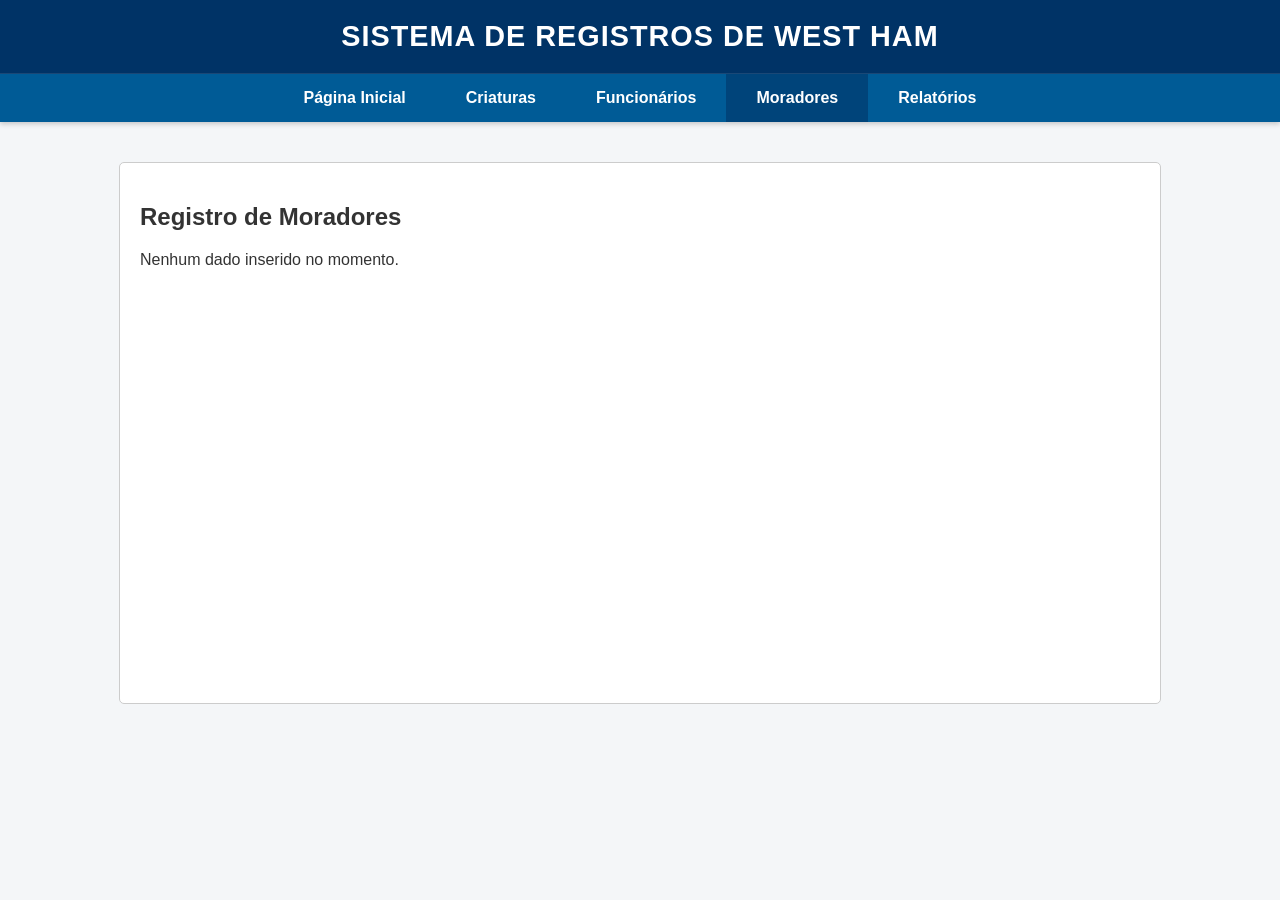
<file: West Ham/moradores.html>
<!DOCTYPE html>
<html lang="pt-BR">
<head>
    <meta charset="UTF-8">
    <meta name="viewport" content="width=device-width, initial-scale=1.0">
    <title>Portal Oficial de West Ham - Moradores</title>
    <link rel="stylesheet" href="./west.css">
</head>
<body>
    <header>
        <div class="header-titulo">
            <h1>Sistema de Registros de West Ham</h1>
        </div>
        <nav>
            <button class="aba-principal" onclick="window.location.href='index.html'">Página Inicial</button>
            <button class="aba-principal" onclick="window.location.href='criaturas.html'">Criaturas</button>
            <button class="aba-principal" onclick="window.location.href='funcionarios.html'">Funcionários</button>
            <button class="aba-principal ativo" onclick="window.location.href='moradores.html'">Moradores</button>
            <button class="aba-principal" onclick="window.location.href='relatorios.html'">Relatórios</button>
        </nav>
    </header>

    <main>
        <section class="secao-conteudo ativa">
            <h2>Registro de Moradores</h2>
            <p>Nenhum dado inserido no momento.</p>
        </section>
    </main>
</body>
</html>
</file>
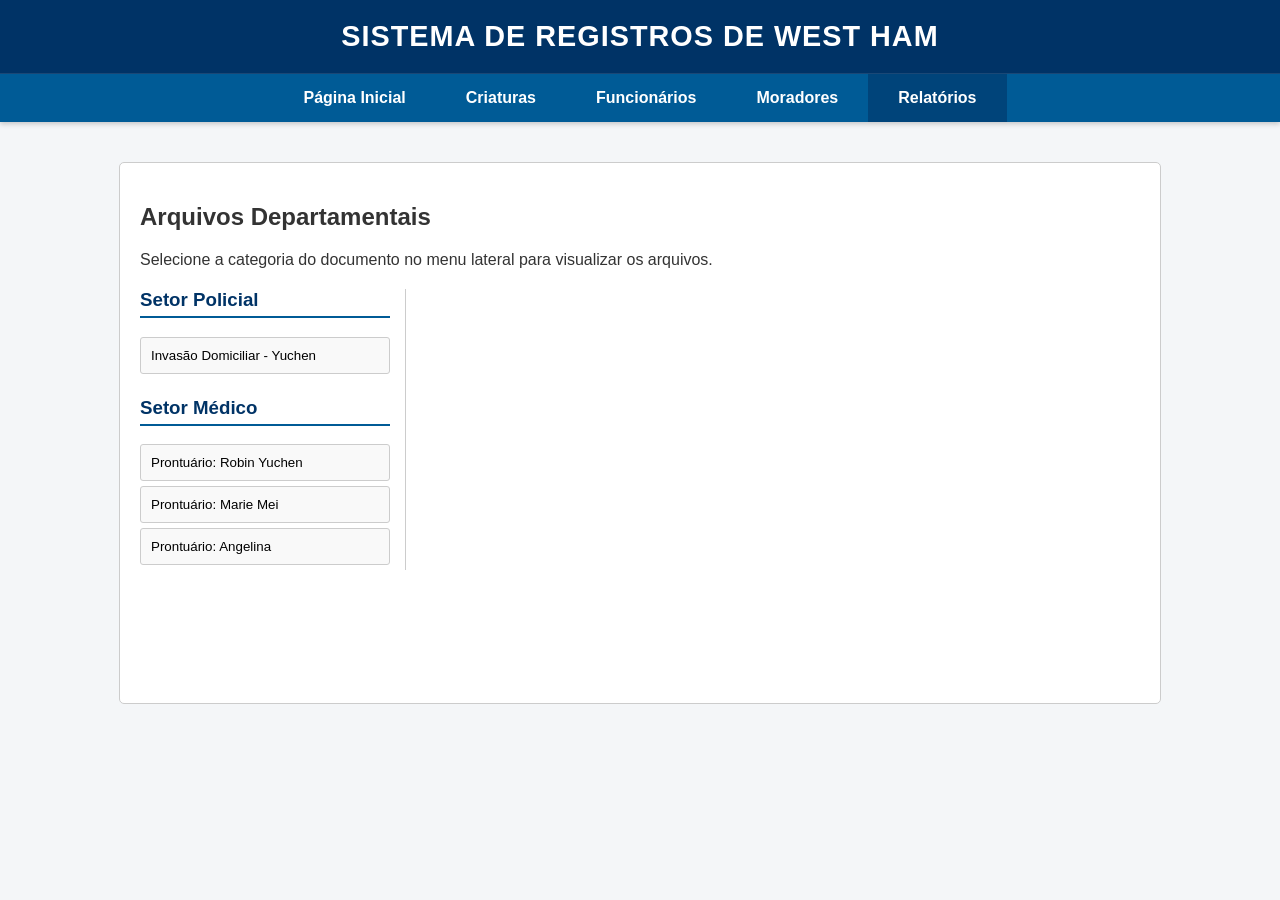
<file: West Ham/relatorios.html>
<!DOCTYPE html>
<html lang="pt-BR">
<head>
    <meta charset="UTF-8">
    <meta name="viewport" content="width=device-width, initial-scale=1.0">
    <title>Portal Oficial de West Ham - Relatórios</title>
    <link rel="stylesheet" href="./west.css">
</head>
<body>
    <header>
        <div class="header-titulo">
            <h1>Sistema de Registros de West Ham</h1>
        </div>
        <nav>
            <button class="aba-principal" onclick="window.location.href='index.html'">Página Inicial</button>
            <button class="aba-principal" onclick="window.location.href='criaturas.html'">Criaturas</button>
            <button class="aba-principal" onclick="window.location.href='funcionarios.html'">Funcionários</button>
            <button class="aba-principal" onclick="window.location.href='moradores.html'">Moradores</button>
            <button class="aba-principal ativo" onclick="window.location.href='relatorios.html'">Relatórios</button>
        </nav>
    </header>

    <main>
        <section class="secao-conteudo ativa">
            <h2>Arquivos Departamentais</h2>
            <p>Selecione a categoria do documento no menu lateral para visualizar os arquivos.</p>
            
            <div class="relatorios-container">
                <div class="menu-lateral">
                    <h3>Setor Policial</h3>
                    <button class="btn-relatorio" onclick="abrirRelatorio(this, 'policial-1')">Invasão Domiciliar - Yuchen</button>

                    <br>
                    <h3>Setor Médico</h3>
                    <button class="btn-relatorio" onclick="abrirRelatorio(this, 'medico-1')">Prontuário: Robin Yuchen</button>
                    <button class="btn-relatorio" onclick="abrirRelatorio(this, 'medico-2')">Prontuário: Marie Mei</button>
                    <button class="btn-relatorio" onclick="abrirRelatorio(this, 'medico-3')">Prontuário: Angelina</button>
                </div>

                <div class="area-documento">
                    <div id="policial-1" class="documento">
                        <h2>RELATÓRIO PERICIAL — ANÁLISE DE LOCAL</h2>
                        <p><strong>Perito responsável:</strong> Adrien Hayes</p>
                        <p><strong>Local:</strong> Residência de Yuchen — West Ham</p>
                        <p><strong>Tipo de ocorrência:</strong> Possível invasão / análise de inconsistências</p>
                        
                        <h4>1. Acesso à residência</h4>
                        <p>Ao chegar ao local, foi constatada tentativa prévia de arrombamento na porta principal. Próximo à maçaneta, observavam-se farpas soltas e danos estruturais compatíveis com força externa aplicada anteriormente. Durante tentativa de abertura com grampo, o objeto partiu-se, indicando resistência interna comprometida. Em seguida, ao aplicar força direta, a parte interna da maçaneta desprendeu-se, caindo no chão do interior da residência e liberando o acesso.</p>
                        <p>A fragilidade estrutural da fechadura indica que a porta já havia sido comprometida anteriormente, sugerindo tentativa de entrada forçada anterior à chegada do perito. O padrão de dano é compatível com intervenção humana, não havendo indícios imediatos que apontem para ação de criatura.</p>
                        <h4>2. Sala e cozinha</h4>
                        <p>A sala encontrava-se intacta. Na cozinha, observou-se anomalia na janela, com sinais de possível tentativa de forçamento. O vidro apresentava marcas de dedos com aspecto gorduroso.</p>

                        <h4>Conclusão pericial</h4>
                        <ul>
                            <li>Há evidências de tentativa de arrombamento humano na porta principal.</li>
                            <li>Trilha de sangue no corredor não corresponde ao estado interno do quarto.</li>
                            <li>A porta trancada pelo interior após suposta saída constitui inconsistência.</li>
                        </ul>
                    </div>

                    <div id="medico-1" class="documento">
                        <h2>RELATÓRIO MÉDICO GERAL</h2>
                        <p><strong>Médico responsável:</strong> Viego C. McGrath | <strong>Data:</strong> 08/04/2026</p>
                        
                        <table>
                            <tr>
                                <th>Paciente</th>
                                <th>Idade</th>
                                <th>Sexo</th>
                            </tr>
                            <tr>
                                <td>Robin Yuchen Fang</td>
                                <td>26</td>
                                <td>M</td>
                            </tr>
                        </table>

                        <p><strong>Queixa principal:</strong> Ferimento perfurocortante em membro superior (braço).</p>
                        <p><strong>História do ocorrido:</strong> Paciente vítima de agressão por arma branca, apresentando lesão profunda no braço, com sangramento significativo.</p>
                        
                        <h4>Conduta médica</h4>
                        <ul>
                            <li>Controle do sangramento e estabilização clínica.</li>
                            <li>Sutura do ferimento com pontos.</li>
                            <li>Administração de fluidos e medicação analgésica.</li>
                        </ul>
                    </div>

                    <div id="medico-2" class="documento">
                        <h2>RELATÓRIO MÉDICO GERAL</h2>
                        <p><strong>Médico responsável:</strong> Viego C. McGrath | <strong>Data:</strong> 05/04/2026</p>
                        
                        <table>
                            <tr>
                                <th>Paciente</th>
                                <th>Idade</th>
                                <th>Sexo</th>
                            </tr>
                            <tr>
                                <td>Marie Mei</td>
                                <td>23</td>
                                <td>F</td>
                            </tr>
                        </table>

                        <p><strong>Queixa principal:</strong> Ferimento cortante em região de ombro.</p>
                        <p><strong>História do ocorrido:</strong> Paciente relata ter sido atingida por uma garrafa de vidro. O impacto causou laceração profunda na região do ombro.</p>
                    </div>

                    <div id="medico-3" class="documento">
                        <h2>RELATÓRIO MÉDICO GERAL</h2>
                        <p><strong>Médico responsável:</strong> Viego C. McGrath | <strong>Data:</strong> 10/04/2026</p>
                        
                        <table>
                            <tr>
                                <th>Paciente</th>
                                <th>Idade</th>
                                <th>Sexo</th>
                            </tr>
                            <tr>
                                <td>Angelina</td>
                                <td>21</td>
                                <td>F</td>
                            </tr>
                        </table>

                        <p><strong>Queixa principal:</strong> Ferimento cortante em membro superior após agressão dentro da unidade hospitalar.</p>
                        <p><strong>Conduta:</strong> Controle do sangramento, assepsia e irrigação da ferida. Notificação da polícia local.</p>
                    </div>

                </div>
            </div>
        </section>
    </main>

    <script>
        function abrirRelatorio(elementoBotao, idDocumento) {
            const botoesRelatorio = document.querySelectorAll('.btn-relatorio');
            botoesRelatorio.forEach(btn => btn.classList.remove('ativo'));
            
            const documentos = document.querySelectorAll('.documento');
            documentos.forEach(doc => doc.classList.remove('ativo'));

            elementoBotao.classList.add('ativo');
            document.getElementById(idDocumento).classList.add('ativo');
        }
    </script>
</body>
</html>
</file>
<file: west.css>
/* Variáveis de cores para facilitar a mudança do tema do site */
        :root {
            --cor-fundo: #f4f6f8;
            --cor-cabecalho: #003366; /* Azul escuro oficial */
            --cor-texto-principal: #333333;
            --cor-texto-claro: #ffffff;
            --cor-borda: #cccccc;
            --cor-destaque: #005b96;
        }

        /* Configurações gerais da página */
        body {
            margin: 0;
            padding: 0;
            font-family: Arial, Helvetica, sans-serif;
            background-color: var(--cor-fundo);
            color: var(--cor-texto-principal);
        }

        /* Estilo do cabeçalho principal e menu de navegação */
        header {
            background-color: var(--cor-cabecalho);
            color: var(--cor-texto-claro);
            padding: 0;
            box-shadow: 0 2px 5px rgba(0,0,0,0.2);
        }

        .header-titulo {
            padding: 20px;
            text-align: center;
            border-bottom: 1px solid rgba(255,255,255,0.1);
        }

        .header-titulo h1 {
            margin: 0;
            font-size: 1.8rem;
            letter-spacing: 1px;
            text-transform: uppercase;
        }

        /* Menu de abas superior */
        nav {
            display: flex;
            justify-content: center;
            background-color: var(--cor-destaque);
        }

        .credito {
            text-align: center;
        }

        nav button {
            background: none;
            border: none;
            color: var(--cor-texto-claro);
            padding: 15px 30px;
            cursor: pointer;
            font-size: 1rem;
            font-weight: bold;
            transition: background-color 0.3s;
        }

        /* Efeito quando passa o mouse ou quando a aba está ativa */
        nav button:hover, nav button.ativo {
            background-color: #00447a;
        }

        /* Área onde o conteúdo vai aparecer */
        main {
            max-width: 1000px;
            margin: 40px auto;
            padding: 20px;
            background-color: #ffffff;
            border: 1px solid var(--cor-borda);
            border-radius: 5px;
            min-height: 500px;
        }

        /* Oculta todas as seções por padrão */
        .secao-conteudo {
            display: none;
        }

        /* Mostra apenas a seção que tem a classe 'ativa' */
        .secao-conteudo.ativa {
            display: block;
        }

        /* --- Estilos específicos para a página de Relatórios --- */
        .relatorios-container {
            display: flex;
            gap: 20px;
            margin-top: 20px;
        }

        /* Menu lateral dentro de relatórios (Policial / Médico) */
        .menu-lateral {
            width: 250px;
            border-right: 1px solid var(--cor-borda);
            padding-right: 15px;
        }

        .menu-lateral h3 {
            margin-top: 0;
            color: var(--cor-cabecalho);
            border-bottom: 2px solid var(--cor-destaque);
            padding-bottom: 5px;
        }

        .btn-relatorio {
            display: block;
            width: 100%;
            text-align: left;
            padding: 10px;
            margin-bottom: 5px;
            background-color: #f9f9f9;
            border: 1px solid var(--cor-borda);
            cursor: pointer;
            border-radius: 3px;
        }

        .btn-relatorio:hover, .btn-relatorio.ativo {
            background-color: var(--cor-destaque);
            color: white;
            border-color: var(--cor-destaque);
        }

        .area-documento {
            flex: 1;
            padding: 0 20px;
        }

        .documento {
            display: none;
        }

        .documento.ativo {
            display: block;
        }

        table {
            width: 100%;
            border-collapse: collapse;
            margin: 20px 0;
        }

        th, td {
            border: 1px solid var(--cor-borda);
            padding: 10px;
            text-align: left;
        }

        th {
            background-color: #f0f0f0;
            color: var(--cor-cabecalho);
        }

        .aviso {
            padding: 15px;
            background-color: #fff3cd;
            border: 1px solid #ffeeba;
            color: #856404;
            margin-bottom: 20px;
            border-radius: 4px;
        }

        .grid-cards {
            display: grid;
            grid-template-columns: repeat(auto-fill, minmax(320px, 1fr));
            gap: 20px;
            margin-top: 20px;
        }

        .card-perfil {
            background-color: #ffffff;
            border: 1px solid var(--cor-borda);
            border-radius: 5px;
            overflow: hidden;
            display: flex;
            box-shadow: 0 2px 4px rgba(0,0,0,0.05);
            transition: box-shadow 0.3s;
        }

        .card-perfil:hover {
            box-shadow: 0 4px 8px rgba(0,0,0,0.15);
        }

        .card-foto {
            width: 120px;
            background-color: #e0e0e0;
            border-right: 1px solid var(--cor-borda);
            display: flex;
            align-items: center;
            justify-content: center;
            color: #888;
            font-size: 0.8rem;
            text-align: center;
        }

        .card-foto img {
            width: 100%;
            height: 100%;
            object-fit: cover;
            min-height: 160px; 
        }

        .card-info {
            padding: 15px;
            flex: 1;
        }

        .card-info h4 {
            margin: 0 0 10px 0;
            color: var(--cor-cabecalho);
            border-bottom: 1px solid var(--cor-destaque);
            padding-bottom: 5px;
            font-size: 1.1rem;
        }

        .card-info p {
            margin: 5px 0;
            font-size: 0.9rem;
            line-height: 1.4;
        }

        .card-info strong {
            color: #555;
        }

        @media (max-width: 768px) {
            
            nav {
                flex-wrap: wrap;
            }

            nav button {
                width: 20%;
                padding: 12px 10px;
                font-size: 0.9rem;
                border-bottom: 1px solid rgba(255,255,255,0.1);
            }

            main {
                margin: 15px 10px;
                padding: 15px;
                min-height: auto;
            }

            .relatorios-container {
                flex-direction: column;
            }

            .menu-lateral {
                width: 100%;
                border-right: none;
                border-bottom: 2px solid var(--cor-borda);
                padding-right: 0;
                padding-bottom: 20px;
                margin-bottom: 20px;
            }

            .area-documento {
                padding: 0;
            }


        }

        .noticias {
  width: 100%;
  max-width: 500px;
  height: 150px;
  position: relative;
  background-color: #f9f9f9;
  border: 1px solid #ddd;
  border-radius: 4px;
  overflow: hidden;
  margin: 10px auto;
}

.noticia {
  position: absolute;
  width: 100%;
  height:100%;
  display: flex;
  align-items: center;
  justify-content: center;
  text-align: center;
  font-family: Arial, sans-serif;
  opacity: 0;
  transition: opacity 0.5s ease-in-out;
}

.noticia.ativa {
  opacity: 1;
}

.noticia img {
  max-width: 70px;
  object-fit: cover;
  align-items: left;
  margin: 10px;
}

.noticia-texto {
  flex: 1; 
  margin: 10px;
  text-align: left;
}

        .cabecalho-prontuario {
            border-bottom: 3px solid var(--cor-destaque);
            padding-bottom: 15px;
            margin-bottom: 20px;
        }

        .cabecalho-prontuario h2 {
            color: var(--cor-cabecalho);
            margin: 0 0 15px 0;
            font-size: 1.6rem;
        }

        .meta-info {
            display: flex;
            justify-content: space-between;
            color: #444;
            font-size: 0.95rem;
            background-color: #f4f6f8;
            padding: 12px;
            border-left: 4px solid var(--cor-destaque);
            border-radius: 0 4px 4px 0;
        }

        .secao-prontuario {
            background-color: #ffffff;
            border: 1px solid var(--cor-borda);
            padding: 20px;
            margin-bottom: 20px;
            border-radius: 4px;
            box-shadow: 0 2px 5px rgba(0,0,0,0.03);
        }

        .secao-prontuario h4 {
            color: var(--cor-destaque);
            margin-top: 0;
            border-bottom: 1px solid #eee;
            padding-bottom: 10px;
            margin-bottom: 15px;
            text-transform: uppercase;
            font-size: 0.9rem;
            letter-spacing: 1px;
        }

        .meio {
            text-align: center;
        }

        /* --- Estilo Aprimorado para a Tabela de Pacientes --- */
        .tabela {
            width: 100%;
            border-collapse: separate; 
            border-spacing: 0;
            margin: 25px 0;
            text-align: center;
            border: 1px solid var(--cor-borda);
            border-radius: 6px;
            overflow: hidden;
            box-shadow: 0 2px 4px rgba(0,0,0,0.04);
        }

        .tabela th {
            background-color: var(--cor-cabecalho);
            color: var(--cor-texto-claro);
            padding: 12px 15px;
            font-weight: normal;
            text-transform: uppercase;
            text-align: center;
            font-size: 0.85rem;
            letter-spacing: 1px;
            border: none;
            border-right: 1px solid rgba(255,255,255,0.15);
        }

        .tabela th:last-child {
            border-right: none;
        }

        .tabela td {
            background-color: #fafafa;
            padding: 15px;
            font-size: 1.1rem;
            color: var(--cor-texto-principal);
            border: none;
            border-right: 1px solid var(--cor-borda);
            text-align: center;
        }

        .tabela td:last-child {
            border-right: none;
        }

        .alerta {
            background-color: #fee8e8; 
            border-left: 4px solid rgba(255, 0, 0, 0.897); 
            padding: 12px 15px;
            margin-top: 20px;
            color: var(--cor-texto-principal);
            border-radius: 0 4px 4px 0;
            font-size: 0.95rem;
        }
</file>
<file: West Ham/west.css>
/* Variáveis de cores para facilitar a mudança do tema do site */
        :root {
            --cor-fundo: #f4f6f8;
            --cor-cabecalho: #003366; /* Azul escuro oficial */
            --cor-texto-principal: #333333;
            --cor-texto-claro: #ffffff;
            --cor-borda: #cccccc;
            --cor-destaque: #005b96;
        }

        /* Configurações gerais da página */
        body {
            margin: 0;
            padding: 0;
            font-family: Arial, Helvetica, sans-serif;
            background-color: var(--cor-fundo);
            color: var(--cor-texto-principal);
        }

        /* Estilo do cabeçalho principal e menu de navegação */
        header {
            background-color: var(--cor-cabecalho);
            color: var(--cor-texto-claro);
            padding: 0;
            box-shadow: 0 2px 5px rgba(0,0,0,0.2);
        }

        .header-titulo {
            padding: 20px;
            text-align: center;
            border-bottom: 1px solid rgba(255,255,255,0.1);
        }

        .header-titulo h1 {
            margin: 0;
            font-size: 1.8rem;
            letter-spacing: 1px;
            text-transform: uppercase;
        }

        /* Menu de abas superior */
        nav {
            display: flex;
            justify-content: center;
            background-color: var(--cor-destaque);
        }

        nav button {
            background: none;
            border: none;
            color: var(--cor-texto-claro);
            padding: 15px 30px;
            cursor: pointer;
            font-size: 1rem;
            font-weight: bold;
            transition: background-color 0.3s;
        }

        /* Efeito quando passa o mouse ou quando a aba está ativa */
        nav button:hover, nav button.ativo {
            background-color: #00447a;
        }

        /* Área onde o conteúdo vai aparecer */
        main {
            max-width: 1000px;
            margin: 40px auto;
            padding: 20px;
            background-color: #ffffff;
            border: 1px solid var(--cor-borda);
            border-radius: 5px;
            min-height: 500px;
        }

        /* Oculta todas as seções por padrão */
        .secao-conteudo {
            display: none;
        }

        /* Mostra apenas a seção que tem a classe 'ativa' */
        .secao-conteudo.ativa {
            display: block;
        }

        /* --- Estilos específicos para a página de Relatórios --- */
        .relatorios-container {
            display: flex;
            gap: 20px;
            margin-top: 20px;
        }

        /* Menu lateral dentro de relatórios (Policial / Médico) */
        .menu-lateral {
            width: 250px;
            border-right: 1px solid var(--cor-borda);
            padding-right: 15px;
        }

        .menu-lateral h3 {
            margin-top: 0;
            color: var(--cor-cabecalho);
            border-bottom: 2px solid var(--cor-destaque);
            padding-bottom: 5px;
        }

        .btn-relatorio {
            display: block;
            width: 100%;
            text-align: left;
            padding: 10px;
            margin-bottom: 5px;
            background-color: #f9f9f9;
            border: 1px solid var(--cor-borda);
            cursor: pointer;
            border-radius: 3px;
        }

        .btn-relatorio:hover, .btn-relatorio.ativo {
            background-color: var(--cor-destaque);
            color: white;
            border-color: var(--cor-destaque);
        }

        /* Área onde o texto do relatório aparece */
        .area-documento {
            flex: 1;
            padding: 0 20px;
        }

        .documento {
            display: none;
        }

        .documento.ativo {
            display: block;
        }

        /* Tabelas padronizadas para visual governamental */
        table {
            width: 100%;
            border-collapse: collapse;
            margin: 20px 0;
        }

        th, td {
            border: 1px solid var(--cor-borda);
            padding: 10px;
            text-align: left;
        }

        th {
            background-color: #f0f0f0;
            color: var(--cor-cabecalho);
        }

        .aviso {
            padding: 15px;
            background-color: #fff3cd;
            border: 1px solid #ffeeba;
            color: #856404;
            margin-bottom: 20px;
            border-radius: 4px;
        }

        /* --- Estilos para os Cards de Perfis (Funcionários e Moradores) --- */
        .grid-cards {
            display: grid;
            grid-template-columns: repeat(auto-fill, minmax(320px, 1fr));
            gap: 20px;
            margin-top: 20px;
        }

        .card-perfil {
            background-color: #ffffff;
            border: 1px solid var(--cor-borda);
            border-radius: 5px;
            overflow: hidden;
            display: flex;
            box-shadow: 0 2px 4px rgba(0,0,0,0.05);
            transition: box-shadow 0.3s;
        }

        .card-perfil:hover {
            box-shadow: 0 4px 8px rgba(0,0,0,0.15);
        }

        .card-foto {
            width: 120px;
            background-color: #e0e0e0; /* Cor de fundo caso a foto falhe */
            border-right: 1px solid var(--cor-borda);
            display: flex;
            align-items: center;
            justify-content: center;
            color: #888;
            font-size: 0.8rem;
            text-align: center;
        }

        .card-foto img {
            width: 100%;
            height: 100%;
            object-fit: cover; /* Faz a imagem preencher o espaço sem distorcer */
            min-height: 160px; 
        }

        .card-info {
            padding: 15px;
            flex: 1;
        }

        .card-info h4 {
            margin: 0 0 10px 0;
            color: var(--cor-cabecalho);
            border-bottom: 1px solid var(--cor-destaque);
            padding-bottom: 5px;
            font-size: 1.1rem;
        }

        .card-info p {
            margin: 5px 0;
            font-size: 0.9rem;
            line-height: 1.4;
        }

        .card-info strong {
            color: #555;
        }
</file>
